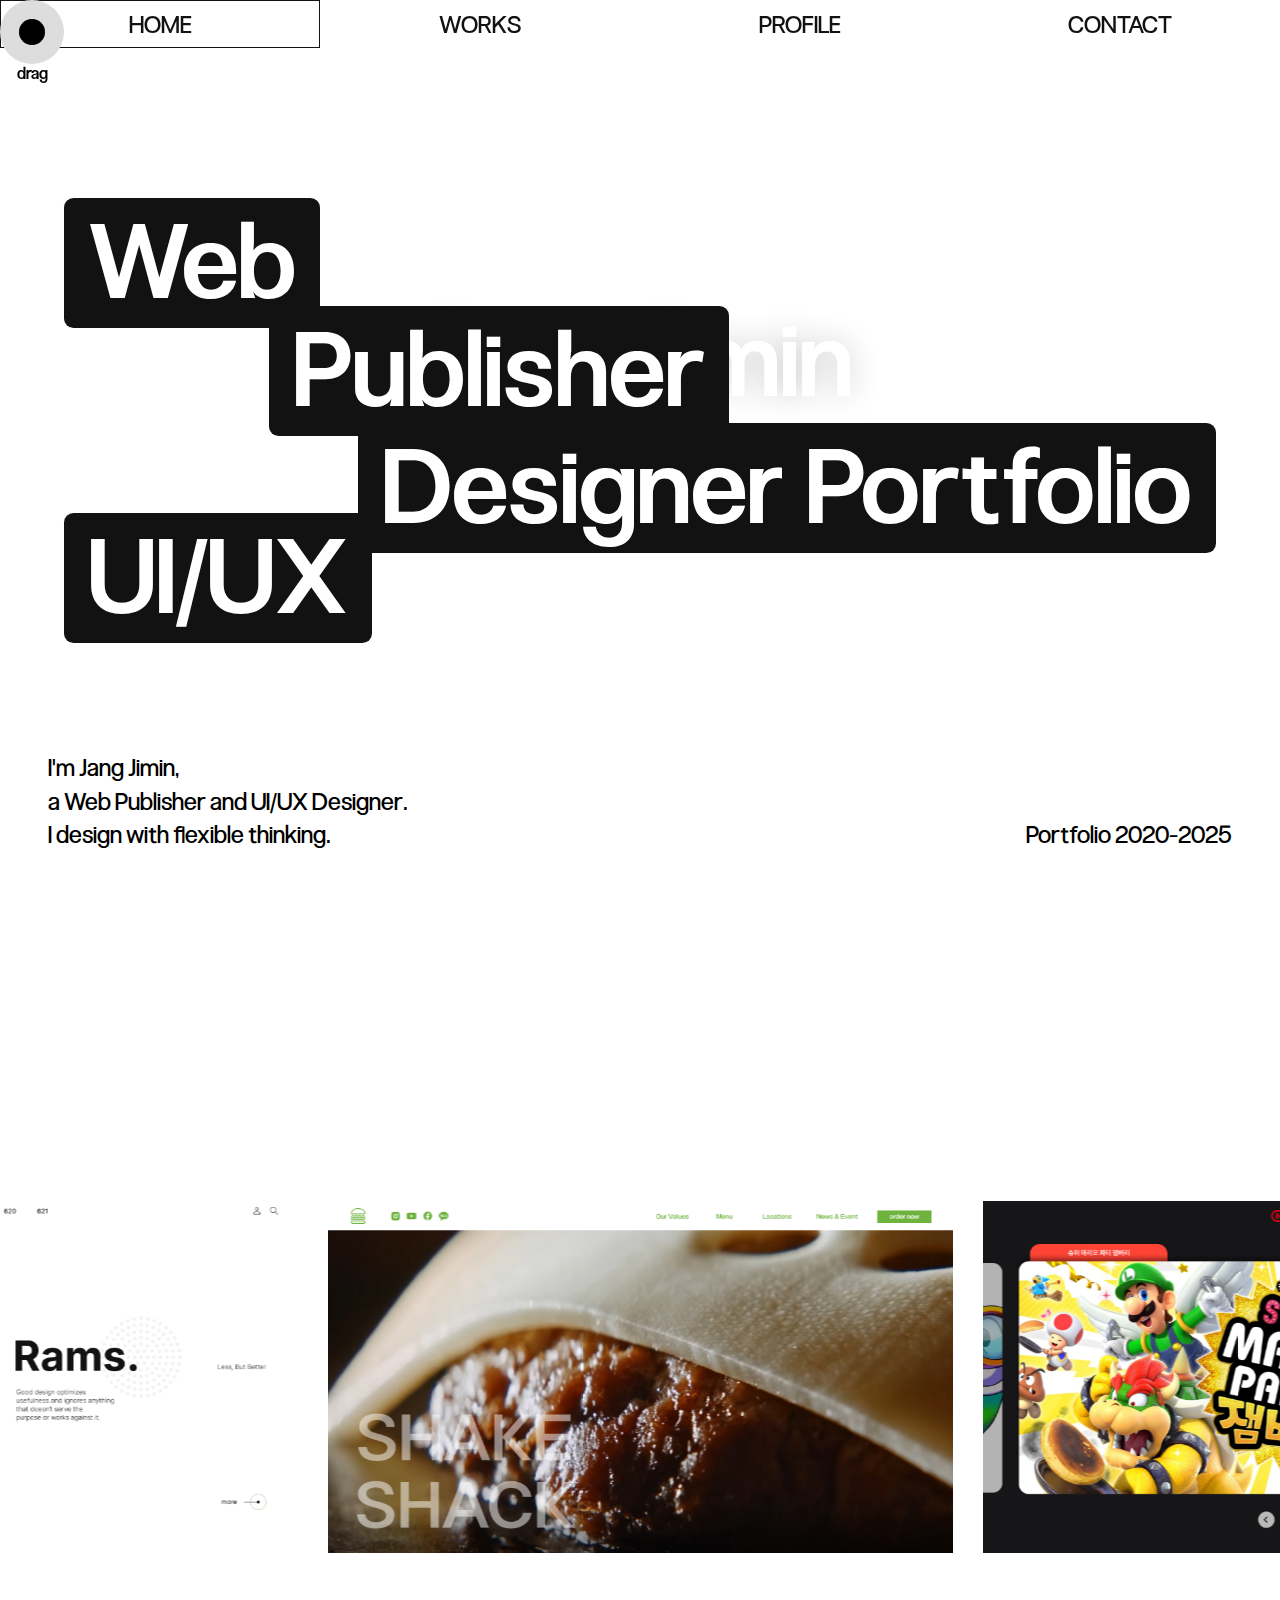
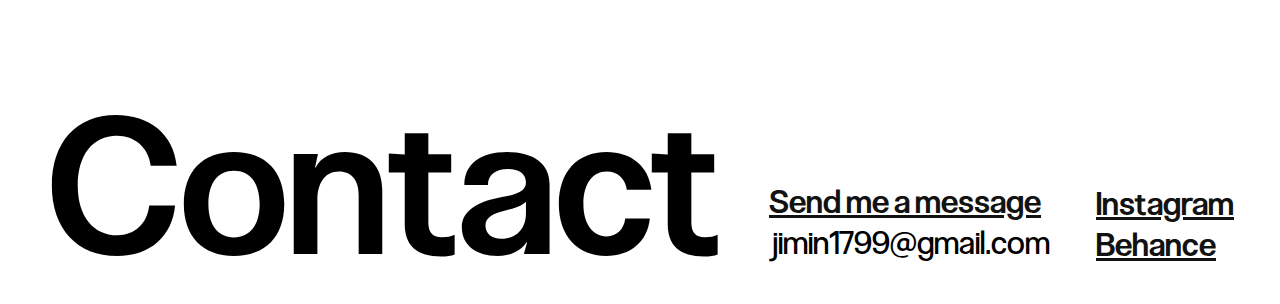
<file: index.html>
<!DOCTYPE html>
<html lang="ko">
<head>
    <meta charset="UTF-8">
    <meta http-equiv="X-UA-Compatible" content="IE=edge">
    <meta name="viewport" content="width=device-width, initial-scale=1.0">
    <title>portfolio</title>
    <!-- 검색엔진 -->
    <meta name="robots" content="All">
    <meta name="Yeti" content="index, follow">
    <meta name="Yeti" content="All">
    <meta name="googlebot" content="All">
    <meta name="googlebot" content="index, follow">
    <meta name="daumoa" content="All">
    <meta name="daumoa" content="index, follow">
    <meta name="title" content="웹디자이너 - 장지민 포트폴리오">
    <meta name="description" content="웹디자이너 장지민입니다. 포트폴리오 방문을 환영">
    <meta name="keywords" content="웹디자이너, 웹퍼블리셔, 대구 디자이너">
    <meta name="author" content="장지민">
    <meta name="content-language" content="kr">
    <!-- 오픈그래프 -->
    <meta property="og:type" content="portfolio">
    <meta property="og:site_name" content="jimin">
    <meta property="og:title" content="Portfolio">
    <meta property="og:description" content="jang jimin Portfolio">
    <meta property="og:image" content="images/thumbnail.jpg">
    <meta property="og:image:width" content="400">
    <meta property="og:image:height" content="300">

    <link rel="stylesheet" href="https://cdn.jsdelivr.net/npm/swiper@11/swiper-bundle.min.css" />
    <script src="https://cdn.jsdelivr.net/npm/swiper@11/swiper-bundle.min.js"></script>
    <script src="https://code.jquery.com/jquery-3.7.1.min.js"></script>
    <link href="https://unpkg.com/aos@2.3.1/dist/aos.css" rel="stylesheet">
    <link rel="shortcut icon" href="./favicon.ico">
    <link rel="stylesheet" href="css/common.css">
    <link rel="stylesheet" href="css/style.css">
    <link rel="stylesheet" href="css/responsive.css">
    <script src="https://unpkg.com/aos@2.3.1/dist/aos.js"></script>
    <script src="js/main.js" defer></script>
</head>
<body>
    <div class="cursor-eye">
        <div class="eye-ball"></div>
    </div>
    <header>
        <div class="inner">
            <nav>
                <ul class="tabnav">
                    <li><a href="index.html">Home</a></li>
                    <li><a href="work.html">Works</a></li>
                    <li><a href="profile.html">Profile</a></li>
                    <li><a href="contact.html">Contact</a></li>
                </ul>
            </nav>
        </div>
    </header>
    <main>
        <div class="inner">
            <div class="tabitem">
                <div class="item" id="home">
                    <section id="first">
                        <div class="back">
                            <div class="top">
                                <h1>Jang Jimin</h1>
                            </div>
                            <div class="bottom">
                                <p>
                                    I'm Jang Jimin, <br>
                                    a Web Publisher and UI/UX Designer. <br>
                                    I design with flexible thinking.
                                </p>
                                <p>Portfolio 2020-2025</p>
                            </div>
                        </div>
                        <div class="tag">
                            <div id="web" class="contentBox">
                                <h1>Web</h1>
                            </div>
                            <div id="Publisher" class="contentBox">
                                <h1>Publisher</h1>
                            </div>
                            <div id="uiux" class="contentBox">
                                <h1>UI/UX</h1>
                            </div>
                            <div id="Designer" class="contentBox">
                                <h1>Designer</h1>
                            </div>
                            <div id="Portfolio" class="contentBox">
                                <h1>Portfolio</h1>
                            </div>
                        </div>
                    </section>
                    <section id="feature">
                        <div class="title" data-aos="fade-up"
                        data-aos-duration="1000">
                            <h3>Featured Works</h3>
                        </div>
                        <div class="slide">
                            <div class="swiper mySwiper">
                                <div class="swiper-wrapper">
                                  <div class="swiper-slide">
                                    <img src="images/vitsoe.jpg" alt="slide1">
                                  </div>
                                  <div class="swiper-slide">
                                    <img src="images/shakeshack.jpg" alt="shakeshack">
                                  </div>
                                  <div class="swiper-slide">
                                    <img src="images/nintendo.jpg" alt="nintendo">
                                  </div>
                                  <div class="swiper-slide">
                                    <img src="images/cosmogence.jpg" alt="cosmogence">
                                  </div>
                                  <div class="swiper-slide">
                                    <img src="images/miumiu.jpg" alt="miumiu">
                                  </div>
                                  <div class="swiper-slide">
                                    <img src="images/mogu.jpg" alt="mogu">
                                  </div>
                                </div>
                              </div>
                        </div>
                    </section>
                    <footer>
                        <div class="inner">
                            <h2>Contact</h2>
                            <div class="wrap">
                                <div class="link">
                                    <a href="mailto:jimin1799@gmail.com">Send me a message</a>
                                    <p>jimin1799@gmail.com</p>
                                </div>
                                <div class="link" id="sns">
                                    <a href="https://www.instagram.com/dmncoda?igsh=bW1tbGRtcXU0YjZr&utm_source=qr" target="_blank">Instagram</a>
                                    <a href="https://www.behance.net/jiminjang3" target="_blank">Behance</a>
                                </div>
                            </div>
                        </div>
                    </footer>
                </div>
            </div>

        </div>
    </main>

    <script>
        var swiper = new Swiper(".mySwiper", {
          pagination: {
            el: ".swiper-pagination",
            clickable: true,
          },
          initialSlide: 0,
          centeredSlides: true, 
          loop: true,
          autoplay: {
            delay: 0,
          },
          speed: 6000,
          observer: true,
          observeParents: true,
          disableOnInteraction: false,
          breakpoints: {
            1024: {
                slidesPerView: 2,
            },
            502: {
                slidesPerView: 1,
            },
            425: {
                slidesPerView: 1,
            },
            375: {
                slidesPerView: 1,
            },
            320: {
                slidesPerView: 1,
            }
          },
          slidesPerView: 2,
          spaceBetween: 30,
        });


        window.onload = () => {
            enableDraggable(".contentBox");
        };

        AOS.init();
    </script>
</body>
</html>
</file>
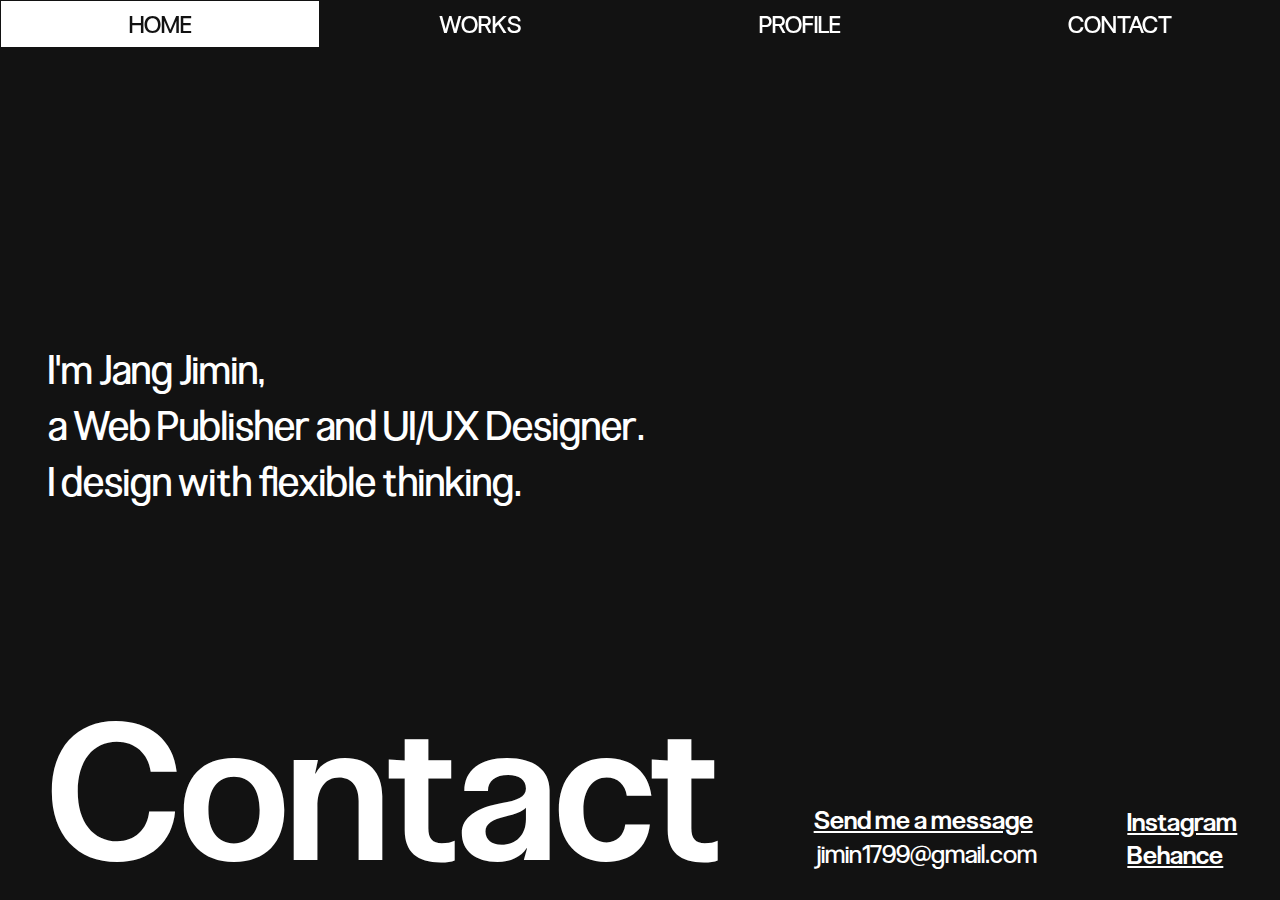
<file: contact.html>
<!DOCTYPE html>
<html lang="ko">
<head>
    <meta charset="UTF-8">
    <meta http-equiv="X-UA-Compatible" content="IE=edge">
    <meta name="viewport" content="width=device-width, initial-scale=1.0">
    <title>contact</title>
    <!-- 검색엔진 -->
    <meta name="robots" content="All">
    <meta name="Yeti" content="index, follow">
    <meta name="Yeti" content="All">
    <meta name="googlebot" content="All">
    <meta name="googlebot" content="index, follow">
    <meta name="daumoa" content="All">
    <meta name="daumoa" content="index, follow">
    <meta name="title" content="웹디자이너 - 장지민 포트폴리오">
    <meta name="description" content="웹디자이너 장지민입니다. 포트폴리오 방문을 환영">
    <meta name="keywords" content="웹디자이너, 웹퍼블리셔, 대구 디자이너">
    <meta name="author" content="장지민">
    <meta name="content-language" content="kr">
    <!-- 오픈그래프 -->
    <meta property="og:type" content="portfolio">
    <meta property="og:site_name" content="jimin">
    <meta property="og:title" content="Portfolio">
    <meta property="og:description" content="정체하지 않는 유동적인 디자이너, 장지민입니다.">
    <meta property="og:image" content="images/thumbnail.jpg">
    <meta property="og:image:width" content="400">
    <meta property="og:image:height" content="300">
    <link rel="shortcut icon" href="./favicon.ico">
    <link rel="stylesheet" href="css/common.css">
    <link rel="stylesheet" href="css/style.css">
    <link rel="stylesheet" href="css/responsive.css">
    <script src="https://code.jquery.com/jquery-3.7.1.min.js"></script>
    <script src="js/main.js" defer></script>
</head>
<body id="cursorshow">
    <header>
        <div class="inner">
            <nav id="navcontact">
                <ul class="tabnav">
                    <li><a href="index.html">Home</a></li>
                    <li><a href="work.html">Works</a></li>
                    <li><a href="profile.html">Profile</a></li>
                    <li><a href="contact.html">Contact</a></li>
                </ul>
            </nav>
        </div>
    </header>
    <main>
        <div class="inner">
            <div class="tabitem">
                <div class="item" id="contact">
                    <section>
                        <div class="im">
                            <p>
                                I'm Jang Jimin, <br>
                                a Web Publisher and UI/UX Designer. <br>
                                I design with flexible thinking.
                            </p>
                        </div>
                        <footer>
                            <div class="inner">
                                <h2>Contact</h2>
                                <div class="wrap">
                                    <div class="link">
                                        <a href="mailto:jimin1799@gmail.com">Send me a message</a>
                                        <p>jimin1799@gmail.com</p>
                                    </div>
                                    <div class="link" id="sns">
                                        <a href="https://www.instagram.com/dmncoda?igsh=bW1tbGRtcXU0YjZr&utm_source=qr" target="_blank">Instagram</a>
                                        <a href="https://www.behance.net/jiminjang3" target="_blank">Behance</a>
                                    </div>
                                </div>
                            </div>
                        </footer>
                    </section>


                </div>

            </div>

        </div>
    </main>
</body>
</html>
</file>
<file: css/common.css>
@charset "utf-8";



@font-face {
    font-family: 'Helvetica1';
    font-style: normal;
    font-weight: 600;
    src: url(../fonts/NonBureau-Medium.woff2) format('woff2'),
    url(../fonts/NonBureau-Medium.otf) format('opentype');
    font-display: swap;
}
@font-face {
    font-family: 'Helvetica2';
    font-style: normal;
    font-weight: 400;
    src: url(../fonts/NonBureau-Regular.woff2) format('woff2'),
    url(../fonts/NonBureau-Regular.otf) format('opentype');
    font-display: swap;
}
@font-face {
    font-family: 'Pretendard-Regular';
    src: url('https://fastly.jsdelivr.net/gh/Project-Noonnu/noonfonts_2107@1.1/Pretendard-Regular.woff') format('woff');
    font-weight: 400;
    font-style: normal;
}
html {
    -webkit-text-size-adjust: 100%; /* iOS에서 자동 확대 방지 */
    text-rendering: optimizeLegibility;
    -webkit-font-smoothing: antialiased;
    -moz-osx-font-smoothing: grayscale;
}
body {
    font-family: 'Helvetica1', 'Helvetica2', sans-serif;
    overflow-x: hidden;
    background-color: #FFF;
    cursor: none;
    -webkit-font-smoothing: antialiased;
}
body#cursorshow {
    cursor: auto;
}
* {
    padding: 0;
    margin: 0;
    box-sizing: border-box;
    user-select: none;
}

a {
    text-decoration: none;
    color: #121212;
}
ul {
    list-style: none;
}
h1 {
    font-weight: 500;
    font-size: 8rem;
    color: #FFF;
}
p {
    font-family: 'Helvetica2', sans-serif;
    font-weight: 400;
    line-height: 1.4em;
}
</file>
<file: css/style.css>
@charset "utf-8";

::-webkit-scrollbar {
    width: 15px;
}
::-webkit-scrollbar-thumb {
    background-color: #ddd;
}
::-webkit-scrollbar-track {
    background-color: transparent;
}

body.no-scroll {
    overflow: hidden;
}

.cursor-eye {
    position: fixed;
    width: 4rem;
    height: 4rem;
    background-color: #ddd;
    border-radius: 50%;
    pointer-events: none;
    z-index: 1001;
    display: flex;
    justify-content: center;
    align-items: center;
}
.cursor-eye::after {
    content: 'drag';
    display: block;
    position: absolute;
    bottom: -30%;
    
}
  
.eye-ball {
    width: 1.6rem;
    height: 1.6rem;
    background-color: #000;
    border-radius: 50%;
    position: relative;
    transition: all .1s;
}

/* header */
header {
    width: 100%;
    position: fixed;
    top: 0;
    left: 0;
    position: fixed;
    z-index: 100;
}

header .inner nav ul {
    display: flex;
    justify-content: space-between;
    align-items: center;
}
header .inner nav ul li {
    width: 25%;
    height: 3rem;
    line-height: 3rem;
    text-align: center;
    background-color: transparent;
    border: 1px solid transparent;
}
header .inner nav ul li:hover {
    background-color: #FFF;
    border: 1px solid #121212;
}
header .inner nav ul li.on {
    background-color: #FFF;
    border: 1px solid #121212;
} 
header .inner nav ul li a {
    display: block;
    font-family: 'Helvetica2';
    font-size: 1.5rem;
    text-transform: uppercase;
}

/* contact nav */
header .inner #navcontact ul li a{
    color: #fff;
}
header .inner #navcontact ul li:hover a{
    color: #121212;
}

/* main */

/* home */
main .inner section {
    padding: 0 3rem;
}
main .inner #home section#first {
    width: 100%;
    height: 100vh;
}
main .inner #home .back {
    width: 100%;
    height: 100%;
}
main .inner #home .back .top {
    width: 100%;
    height: 80%;
    position: relative;
}
main .inner #home .back h1 {
    width: 100%;
    position: absolute;
    top: 50%;
    left: 50%;
    transform: translate(-50%, -50%);
    text-shadow: 0 0 30px #00000030;
    text-align: center;
}
main .inner #home .back .bottom {
    height: 20%;
    display: flex;
    justify-content: space-between;
    align-items: flex-end;
    padding: 3rem 0;
}
main .inner #home .back .bottom p {
    font-size: 1.5rem;
}
main #home .tag div {
    position: absolute;
}


main #home .tag #web {
    top: 22%;
    left: 5%;
    animation: down 1.5s;
}
@keyframes down {
    from {
        top: 0%;
    } to {
        top: 22%;
    }
}
main #home .tag #Publisher {
    top: 32%;
    left: 20%;
    animation: right 1.5s;
}
@keyframes right {
    from {
        left: 0%;
    } to {
        left: 20%;
    }
}
main #home .tag #uiux {
    top: 57%;
    left: 12%;
    animation: up 1.5s;
}
@keyframes up {
    from {
        top: 100%;
    } to {
        top: 57%;
    }
}
main #home .tag #Designer {
    top: 47%;
    left: 30%;
    animation: left 1.5s;
}
@keyframes left {
    from {
        left: 60%;
    } to {
        left: 30%;
    }
}
main #home .tag #Portfolio {
    top: 48%;
    right: 5%;
    animation: upp 1.5s;
}
@keyframes upp {
    from {
        top: 100%;
    } to {
        top: 48%;
    }
}
main #home .tag div h1 {
    display: inline-block;
    background-color: #121212;
    padding: 0.8rem 1.5rem;
    border-radius: 0.6rem;
    line-height: 1em;
    transition: all .3s;
    text-transform: capitalize;
}
main #home .tag div:hover h1 {
    background-color: #FFF;
    box-shadow: 0 0 30px #00000030;
    color: #121212;
} 
main #home section .title {
    padding-top: 10rem;
    margin: 0 3rem;
}
main #home section .title h3{
    font-family: 'Helvetica2';
    font-size: 4rem;
    margin-bottom: 2rem;
}
main #home section#feature {
    padding: 0;
}
main #home section .slide {
    padding-top: 2rem;
    padding-bottom: 10rem;
}

/* work */
main #work > .inner {
    width: 100%;
}
main #work .inner .tabmenu {
    top: 0;
    left: 0;
    width: 100%;
    position: fixed;
    display: flex;
    justify-content: center;
    align-items: center;
    margin-top: calc(3rem - 1px);
    z-index: 99;
}
main #work .inner .tabmenu li {
    width: 33.33%;
    height: 5rem;
    line-height: 5rem;
    text-align: center;
    border: 1px solid #121212;
    border-left: transparent;
    border-right: transparent;
    background-color: #fff;
    transition: all .3s;
}
main #work .inner .tabmenu li:first-child {
    border-left: 1px solid #121212;
}
main #work .inner .tabmenu li:last-child {
    border-right: 1px solid #121212;
}
main #work .inner .tabmenu li:hover {
    background-color: #ddd;
    color: #121212;
}
main #work .inner .tabmenu li.onn {
    background-color: #121212;
    color: #fff;
}
main #work .inner .tabmenu li.onn a{
    color: #fff;
}
main #work .inner .tabmenu li a {
    display: block;
    font-size: 4rem;
    text-transform: uppercase;
}
main #work .inner .tabworks-wrap {
    width: 100%;
    margin-top: calc(8rem - 1px);
}
main #work .inner .tworks {
    width: 100%;  
    height: 160%; 
    display: grid;
    grid-template-columns: repeat(3, 1fr);
    grid-template-rows: repeat(4, 1fr);
}
main #work .inner .tworks#designcoding {
    width: 100%;
    height: 160%;
    display: grid;
    grid-template-columns: repeat(3, 1fr);
    grid-template-rows: repeat(1, 120%);
    padding-bottom: 5rem;
}
main #work .inner .tworks#coding {
    width: 100%; 
    height: 45%; 
    display: grid;
    grid-template-columns: repeat(3, 1fr);
    grid-template-rows: repeat(1, 120%);
    padding-bottom: 5rem;
}
main #work .inner .tworks .twork {
    width: 100%;
    border: 1px solid #121212;
    background-color: #fff;
    box-sizing: border-box;
    display: block;
}
main #work .inner .tworks .twork:not(:last-child) {
    border-right: none;
}
main #work .inner .tworks .twork:not(:nth-last-child(-n+4)) {
    border-bottom: none;
}
main #work .inner .tworks .twork:nth-child(3n) {
    border-right: 1px solid #121212;
}
main #work .inner .tworks .twork .top {
    height: 39%;
    padding: 2rem;
    display: flex;
    flex-direction: column;
    justify-content: space-between;
}
main #work .inner .tworks .twork .top h2 {
    font-weight: 400;
    font-size: 2rem;
}
main #work .inner .tworks .twork .top p {
    text-align: right;
}

main #work .inner .tworks .twork .bottom {
    height: 61%;
    background-color: #fff;
    border-top: 1px solid #121212;
    position: relative;
    overflow: hidden;
    transition: all .3s;
}
main #work .inner .tworks .twork .bottom img {
    width: 100%;
    height: 100%;
    object-fit: cover;
    transition: all 1s;
}
main #work .inner .tworks .twork .bottom button {
    position: absolute;
    padding: 0.5rem 1.5rem;
    top: 50%;
    left: 50%;
    transform: translate(-50%, -50%);
    font-size: 2rem;
    border-radius: 3rem;
    background-color: #fff;
    color: #121212;
    border: 1px solid #121212;
    box-shadow: 0 0 20px #00000070;
    cursor: pointer;
    opacity: 0;
    transition: all .5s;
    text-transform: uppercase;
}
main #work .inner .tworks .twork .bottom:hover img {
    filter: brightness(50%);
    transform: scale(1.2);
}
main #work .inner .tworks .twork .bottom:hover button {
    opacity: 1;
}
main #work .inner .tworks .twork .bottom button:hover {
    background-color: #121212;
    color: #fff;
    border: 1px solid #ddd;
    box-shadow: 0 0 20px #ddd;
}
main #work footer {
    margin-top: 10rem;
}



/* profile */
main #profile section {
    width: 100%;
    height: 100%;
    padding-top: 10rem;
}
main #profile section .title {
    display: flex;
    justify-content: flex-start;
    align-items: flex-end;
}
main #profile section .title h3 {
    font-size: 6rem;
    font-weight: normal;
    line-height: 1.1em;
}
main #profile section .title p {
    font-family: 'Pretendard-Regular';
    font-size: 1.5rem;
    padding-bottom: 1rem;
    padding-left: 3rem;
}
main #profile section .title p span {
    background-color: #121212;
    color: #fff;
    padding: 0.1rem 0.5rem;
    border-radius: 0.3rem;
}
main #profile section .about {
    width: 100%;
    margin-top: 8rem;
    display: flex;
    padding-right: 3.5rem;
}
main #profile section .about .left {
    width: 18%;
}
main #profile section .about .left .pic {
    width: 100%;
}
main #profile section .about .left img {
    width: 100%;
    border-radius: 0.6rem;
}
main #profile section .about .right {
    width: 82%;
    display: grid;
    grid-template-columns: repeat(2, 50%);
    grid-template-rows: repeat(2, 60%);
    grid-gap: 3rem;
    margin-left: 5rem;
}
main #profile section .about .right > div {
    border-top: 1px solid #000;
}
main #profile section .about .right h3 {
    padding: 1rem 0; 
    margin-bottom: 0.8rem;
    font-size: 1.5rem;
    font-weight: normal;
    text-transform: uppercase;
}
main #profile section .about .right .info .content {
    display: flex;
}
main #profile section .about .right .info .content p {
    font-family: 'Pretendard-Regular';
    line-height: 2em;
}
main #profile section .about .right .info .content .lft p {
    margin-right: 2rem;
    font-weight: 600;
}
main #profile section .about .right .hardskill .skills > div {
    margin-bottom: 1rem;
}
main #profile section .about .right .hardskill .skills img {
    margin-right: 0.6rem;
    width: 3.125rem;
}

main #profile section .about .right .resume a {
    padding: 0.8rem 1.5rem;
    border-radius: 2rem;
    background-color: #fff;
    border: 1px solid #121212;
    cursor: pointer;
    transition: all .2s;
    line-height: 1.6em;
}
main #profile section .about .right .resume a:hover {
    box-shadow: 0 0 10px #00000040;
}

main #profile section .about .right .resume a span {
    font-family: 'Pretendard-Regular';
    font-size: 1rem;
}
main #profile section .about .right .resume a img {
    margin-bottom: -0.4rem;
}

main #profile section .about .right .license span {
    font-family: 'Pretendard-Regular';
    margin-right: 1.2rem;
}

main #profile footer {
    margin-top: 10.5rem;
}


/* contact */
main #contact {
    width: 100%;
    height: 100vh;
    background-color: #121212;
    overflow: hidden;
}
main #contact section {
    width: 100%;
    height: 100%;
    position: relative;
}
main #contact section .im {
    position: absolute;
    top: 38%;
}
main #contact section .im p {
    color: #fff;
    font-size: 2.5rem;
}
main #contact footer {
    position: absolute;
    bottom: 3%;
}
main #contact footer .inner {
    padding: 0;
}
main #contact footer h2, main #contact footer p, main #contact footer a {
    color: #fff;
}
main #contact footer p, main #contact footer a {
    font-size: 2rem;
}
main #contact footer .inner .link a:hover {
    color: #121212;
    text-shadow: 0 0 10px #fff;
}


/* slide */
.swiper {
    width: 100%;
}
.swiper-wrapper {
    width: 100%;
    height: 100%;
}
.swiper-slide {
    width: calc(100vw / 3);
    height: 100%;
    font-size: 18px;
    justify-content: center;
    align-items: center;
    overflow: hidden;
}

.swiper-slide img {
    display: block;
    width: 100%;
    height: 100%;
    object-fit: cover;
}

/* popup */
.popup {
    width: 100%;
    height: 100vh;
    position: fixed;
    z-index: 1000;
    top: 0;
    left: -100%;
    background-color: #fff;
    transition: all 1s;
    overflow: hidden;
}
.popup.show {
    left: 0;
} 
.popup h1 {
    text-shadow: 0 0 30px rgba(0, 0, 0, 0.250);
}
.popup p {
    font-family: 'Pretendard-Regular';
}

.popup .inner {
    display: flex;
    flex-direction: row-reverse;
    height: 100%;
}

.popup .left {
    width: 42%;
    display: flex;
    flex-direction: column;
    justify-content: space-between;
    padding: 0 3rem; 
}
.popup .left .close {
    width: 4rem;
    height: 4rem;
    position: relative;
    cursor: pointer;
    margin-top: 1.5rem;
    align-self: flex-end;
}
.popup .left .close::after {
    content: '';
    display: block;
    position: absolute;
    width: 3rem;
    height: 0.3rem;
    background-color: #d9d9d9;
    top: 50%;
    transform: translateY(-50%);
    transform: rotate(45deg);
    transition: all .3s;
}
.popup .left .close::before {
    content: '';
    display: block;
    position: absolute;
    width: 3rem;
    height: 0.3rem;
    background-color: #d9d9d9;
    top: 50%;
    transform: translateY(-50%);
    transform: rotate(-45deg);
    transition: all .3s;
}
.popup .left .close:hover::after {
    background-color: #fff;
    box-shadow: 0 0 20px rgba(0, 0, 0, 0.35);
}
.popup .left .close:hover::before {
    background-color: #fff;
    box-shadow: 0 0 20px rgba(0, 0, 0, 0.35);
}
.popup .left .txt {
    display: flex;
    justify-content: space-between;
    align-items: flex-start;
}
.popup .left .txt .l h2 {
    margin-bottom: 1rem;
    font-size: 2.25rem;
    font-weight: normal;
}
.popup .left .txt .l p span {
    font-weight: 600;
    display: inline-block;
    width: 3rem;
}
.popup .left .txt .l p {
    line-height: 1.8em;
}
.popup .left .txt .r a {
    font-size: 1.2rem;
    width: 8rem;
    padding: .5rem 0;
    border-radius: 3rem;
    border: 1px solid #121212;
    background-color: #fff;
    cursor: pointer;
    transition: all .3s;
    display: block;
    margin-bottom: .6rem;
    text-align: center;
    font-family: 'Helvetica2';
}
.popup .left .txt .r a:hover {
    background-color: #121212;
    color: #fff;
}

.popup .left h1 {
    font-size: 13.75rem;
    text-align: right;
}

.popup .right {
    width: 58%;
    height: auto;
    background-color: #121212;
    overflow-y: scroll;
}
.popup .right .wrap {
    padding: 5rem;
    text-align: center;
}
.popup .right .wrap img {
    width: 100%;
}
.popup .right .wrap img.gap:last-child {
    padding-top: 2rem;
}
.popup .right #mg_loading {
    width: 100%;
    height: 100%;
    align-self: center;
}



/* footer */
footer {
    width: 100%;
}
footer .inner {
    padding: 0 3rem; 
    padding-right: 0; 
    display: flex;
    flex-direction: row;
    align-items: flex-end;
    justify-content: space-between;
}
footer .inner h2 {
    font-family: 'Helvetica1';
    font-size: 13.75rem;
    line-height: 0.8em;
}
footer .inner .wrap {
    width: 100%;
    display: flex;
    flex-direction: row;
    justify-content: space-evenly;
}
footer .inner .link {
    font-size: 2rem;
}
footer .inner .link#sns {
    display: flex;
    flex-direction: column;
    justify-content: flex-end;
}
footer .inner .link a {
    text-decoration: underline;
}
footer .inner .link a:hover {
    color: #fff;
    text-shadow: 0 0 10px #00000094;
}
footer .inner .link#sns a {
    line-height: 1.28em;
}
</file>
<file: css/responsive.css>
@media screen and (max-width : 1440px) { 
    h1 {
        font-size: 7rem;
    }
    main #home .tag #Publisher {
        top: 34%;
        left: 21%;
        animation: right 1.5s;
    }
    @keyframes right {
        from {
            left: 0%;
        } to {
            left: 21%;
        }
    }
    main #home .tag #uiux {
        top: 57%;
        left: 5%;
        animation: up 1.5s;
    }
    @keyframes up {
        from {
            top: 100%;
        } to {
            top: 57%;
        }
    }
    main #home .tag #Designer {
        top: 47%;
        left: 28%;
        animation: left 1.5s;
    }
    @keyframes left {
        from {
            left: 60%;
        } to {
            left: 28%;
        }
    }
    main #home .tag #Portfolio {
        top: 47%;
        right: 5%;
        animation: upp 1.5s;
    }
    @keyframes upp {
        from {
            top: 100%;
        } to {
            top: 47%;
        }
    }

    main #work .inner .tabmenu li a {
        font-size: 3.5rem;
    }

    main #contact footer p, main #contact footer a {
        font-size: 1.6rem;
    }

    footer .inner h2 {
        font-size: 12rem;
    }
}
@media screen and (max-width : 1303px) { 
    h1 {
        font-size: 6.5rem;
    }
    main #home .tag #Publisher {
        top: 34%;
        left: 21%;
        animation: right 1.5s;
    }
    @keyframes right {
        from {
            left: 0%;
        } to {
            left: 21%;
        }
    }
    main #home .tag #uiux {
        top: 57%;
        left: 5%;
        animation: up 1.5s;
    }
    @keyframes up {
        from {
            top: 100%;
        } to {
            top: 57%;
        }
    }
    main #home .tag #Designer {
        top: 47%;
        left: 28%;
        animation: left 1.5s;
    }
    @keyframes left {
        from {
            left: 60%;
        } to {
            left: 28%;
        }
    }
    main #home .tag #Portfolio {
        top: 47%;
        right: 5%;
        animation: upp 1.5s;
    }
    @keyframes upp {
        from {
            top: 100%;
        } to {
            top: 47%;
        }
    }

    main #work .inner .tabmenu li a {
        font-size: 3.2rem;
    }

    .popup .left h1 {
        font-size: 12rem;
    }

    
    footer .inner h2 {
        font-size: 12rem;
    }
}
@media screen and (max-width : 1192px) { 
    h1 {
        font-size: 6.5rem;
    }
    main #home .tag #Publisher {
        top: 34%;
        left: 21%;
        animation: right 1.5s;
    }
    @keyframes right {
        from {
            left: 0%;
        } to {
            left: 21%;
        }
    }
    main #home .tag #uiux {
        top: 57%;
        left: 5%;
        animation: up 1.5s;
    }
    @keyframes up {
        from {
            top: 100%;
        } to {
            top: 57%;
        }
    }
    main #home .tag #Designer {
        top: 47%;
        left: 28%;
        animation: left 1.5s;
    }
    @keyframes left {
        from {
            left: 60%;
        } to {
            left: 28%;
        }
    }
    main #home .tag #Portfolio {
        top: 47%;
        right: 5%;
        animation: upp 1.5s;
    }
    @keyframes upp {
        from {
            top: 100%;
        } to {
            top: 47%;
        }
    }

    main #work .inner .tabmenu li a {
        font-size: 3rem;
    }

    .popup .left h1 {
        font-size: 10rem;
    }

    footer .inner h2 {
        font-family: 'Helvetica2';
        font-size: 10rem;
        font-weight: 600;
        line-height: 0.8em;
    }
}
@media screen and (max-width : 1118px) { 
    h1 {
        font-size: 6.5rem;
    }
    main #home .tag #Publisher {
        top: 34%;
        left: 21%;
        animation: right 1.5s;
    }
    @keyframes right {
        from {
            left: 0%;
        } to {
            left: 21%;
        }
    }
    main #home .tag #uiux {
        top: 57%;
        left: 5%;
        animation: up 1.5s;
    }
    @keyframes up {
        from {
            top: 100%;
        } to {
            top: 57%;
        }
    }
    main #home .tag #Designer {
        top: 47%;
        left: 28%;
        animation: left 1.5s;
    }
    @keyframes left {
        from {
            left: 60%;
        } to {
            left: 28%;
        }
    }
    main #home .tag #Portfolio {
        top: 47%;
        right: 5%;
        animation: upp 1.5s;
    }
    @keyframes upp {
        from {
            top: 100%;
        } to {
            top: 47%;
        }
    }

    main #work .inner .tabmenu li a {
        font-size: 2.8rem;
    }

    .popup .left h1 {
        font-size: 10rem;
    }

    footer .inner h2 {
        font-family: 'Helvetica2';
        font-size: 10rem;
        font-weight: 600;
        line-height: 0.8em;
    }
}
@media screen and (max-width : 1044px) { 
    h1 {
        font-size: 5.5rem;
    }
    main #home .tag #Publisher {
        top: 34%;
        left: 21%;
        animation: right 1.5s;
    }
    @keyframes right {
        from {
            left: 0%;
        } to {
            left: 21%;
        }
    }
    main #home .tag #uiux {
        top: 57%;
        left: 5%;
        animation: up 1.5s;
    }
    @keyframes up {
        from {
            top: 100%;
        } to {
            top: 57%;
        }
    }
    main #home .tag #Designer {
        top: 47%;
        left: 28%;
        animation: left 1.5s;
    }
    @keyframes left {
        from {
            left: 60%;
        } to {
            left: 28%;
        }
    }
    main #home .tag #Portfolio {
        top: 47%;
        right: 5%;
        animation: upp 1.5s;
    }
    @keyframes upp {
        from {
            top: 100%;
        } to {
            top: 47%;
        }
    }

    main #home section .title h3{
        font-size: 3rem;
    }

    main #work .inner .tabmenu li a {
        font-size: 2.7rem;
    }

    main #work .inner .tworks .twork .top {
        padding: 1.5rem;
    }

    .popup .left h1 {
        font-size: 10rem;
    }

    footer .inner {
        padding: 0 2rem; 
        display: flex;
        align-items: flex-end;
        justify-content: space-between;
    }
    footer .inner h2 {
        font-family: 'Helvetica2';
        font-size: 10rem;
        font-weight: 600;
        line-height: 0.8em;
    }

    main #profile footer {
        margin-top: 35rem;
    }
}
@media screen and (max-width : 1024px) { 
    html {
        font-size: 15px;
    }
    main #home .tag #Publisher {
        top: 34%;
        left: 21%;
        animation: right 1.5s;
    }
    @keyframes right {
        from {
            left: 0%;
        } to {
            left: 21%;
        }
    }
    main #home .tag #uiux {
        top: 57%;
        left: 5%;
        animation: up 1.5s;
    }
    @keyframes up {
        from {
            top: 100%;
        } to {
            top: 57%;
        }
    }
    main #home .tag #Designer {
        top: 47%;
        left: 28%;
        animation: left 1.5s;
    }
    @keyframes left {
        from {
            left: 60%;
        } to {
            left: 28%;
        }
    }
    main #home .tag #Portfolio {
        top: 47%;
        right: 5%;
        animation: upp 1.5s;
    }
    @keyframes upp {
        from {
            top: 100%;
        } to {
            top: 47%;
        }
    }

    main #work .inner .tabmenu li a {
        font-size: 2.7rem;
    }

    main #work .inner .tworks#designcoding {
        width: 100%;
        height: 45%;
        display: grid;
        grid-template-columns: repeat(3, 1fr);
        grid-template-rows: repeat(1, 120%);
    }
    main #work .inner .tworks#coding {
        width: 100%; 
        height: 45%; 
        display: grid;
        grid-template-columns: repeat(3, 1fr);
        grid-template-rows: repeat(1, 120%);
    }

    main #work .inner .tworks .twork .top {
        padding: 1.5rem;
    }

    .popup .left h1 {
        font-size: 10rem;
    }

    footer .inner {
        padding: 0 2rem; 
        display: flex;
        align-items: flex-end;
        justify-content: space-between;
    }
    footer .inner h2 {
        font-family: 'Helvetica2';
        font-size: 10rem;
        font-weight: 600;
        line-height: 0.8em;
    }

    main #profile footer {
        margin-top: 25rem;
    }


}
@media screen and (max-width : 943px) { 
    html {
        font-size: 15px;
    }
    h1 {
        font-size: 5.5rem;
    }
    main #home .tag #Publisher {
        top: 34%;
        left: 21%;
        animation: right 1.5s;
    }
    @keyframes right {
        from {
            left: 0%;
        } to {
            left: 21%;
        }
    }
    main #home .tag #uiux {
        top: 57%;
        left: 5%;
        animation: up 1.5s;
    }
    @keyframes up {
        from {
            top: 100%;
        } to {
            top: 57%;
        }
    }
    main #home .tag #Designer {
        top: 47%;
        left: 28%;
        animation: left 1.5s;
    }
    @keyframes left {
        from {
            left: 60%;
        } to {
            left: 28%;
        }
    }
    main #home .tag #Portfolio {
        top: 47%;
        right: 5%;
        animation: upp 1.5s;
    }
    @keyframes upp {
        from {
            top: 100%;
        } to {
            top: 47%;
        }
    }

    main #work .inner .tabmenu li a {
        font-size: 2.5rem;
    }
    main #work .inner .tworks#designcoding {
        width: 100%;
        height: 45%;
        display: grid;
        grid-template-columns: repeat(3, 1fr);
        grid-template-rows: repeat(1, 120%);
    }
    main #work .inner .tworks#coding {
        width: 100%; 
        height: 45%; 
        display: grid;
        grid-template-columns: repeat(3, 1fr);
        grid-template-rows: repeat(1, 120%);
    }

    main #work .inner .tworks .twork .top {
        padding: 1.5rem;
    }

    .popup .left h1 {
        font-size: 9rem;
    }

    footer .inner {
        padding: 0 2rem; 
        display: flex;
        align-items: flex-end;
        justify-content: space-between;
    }
    footer .inner h2 {
        font-family: 'Helvetica2';
        font-size: 8rem;
        font-weight: 600;
        line-height: 0.8em;
    }

    main #profile footer {
        margin-top: 25rem;
    }


}
@media screen and (max-width : 874px) { 
    html {
        font-size: 15px;
    }
    h1 {
        font-size: 5.5rem;
    }
    main #home .tag #Publisher {
        top: 34%;
        left: 21%;
        animation: right 1.5s;
    }
    @keyframes right {
        from {
            left: 0%;
        } to {
            left: 21%;
        }
    }
    main #home .tag #uiux {
        top: 57%;
        left: 5%;
        animation: up 1.5s;
    }
    @keyframes up {
        from {
            top: 100%;
        } to {
            top: 57%;
        }
    }
    main #home .tag #Designer {
        top: 45%;
        left: 28%;
        animation: left 1.5s;
    }
    @keyframes left {
        from {
            left: 60%;
        } to {
            left: 28%;
        }
    }
    main #home .tag #Portfolio {
        top: 45%;
        right: 5%;
        animation: upp 1.5s;
    }
    @keyframes upp {
        from {
            top: 100%;
        } to {
            top: 45%;
        }
    }

    main #work .inner .tabmenu li a {
        font-size: 2rem;
    }

    main #work .inner .tworks {
        padding-bottom: 15rem;
    }
    main #work .inner .tworks#designcoding {
        width: 100%;
        height: 45%;
        display: grid;
        grid-template-columns: repeat(3, 1fr);
        grid-template-rows: repeat(1, 120%);
        padding-bottom: 10rem;
    }
    main #work .inner .tworks#coding {
        width: 100%; 
        height: 45%; 
        display: grid;
        grid-template-columns: repeat(3, 1fr);
        grid-template-rows: repeat(1, 120%);
        padding-bottom: 10rem;
    }

    main #work .inner .tworks .twork .top {
        padding: 1.5rem;
    }

    .popup .left h1 {
        font-size: 9rem;
    }

    footer .inner {
        padding: 0 2rem; 
        display: flex;
        flex-direction: row;
        align-items: flex-start;
        justify-content: space-between;
    }
    footer .inner h2 {
        font-family: 'Helvetica2';
        font-size: 8rem;
        font-weight: 600;
        line-height: 0.8em;
    }
    footer .inner .wrap {
        width: 100%;
        padding: 0 2rem;
        display: flex;
        flex-direction: row;
        justify-content: space-evenly;
        padding-left: 4rem;
    }
    footer .inner .link {
        font-size: 1.5rem;
    }

    main #profile footer {
        margin-top: 6rem;
    }


}
@media screen and (max-width : 780px) { 
    html {
        font-size: 15px;
    }
    h1 {
        font-size: 5.5rem;
    }
    main #home .tag #Publisher {
        top: 34%;
        left: 21%;
        animation: right 1.5s;
    }
    @keyframes right {
        from {
            left: 0%;
        } to {
            left: 21%;
        }
    }
    main #home .tag #uiux {
        top: 57%;
        left: 5%;
        animation: up 1.5s;
    }
    @keyframes up {
        from {
            top: 100%;
        } to {
            top: 57%;
        }
    }
    main #home .tag #Designer {
        top: 47%;
        left: 28%;
        animation: left 1.5s;
    }
    @keyframes left {
        from {
            left: 60%;
        } to {
            left: 28%;
        }
    }
    main #home .tag #Portfolio {
        top: 47%;
        right: 5%;
        animation: upp 1.5s;
    }
    @keyframes upp {
        from {
            top: 100%;
        } to {
            top: 47%;
        }
    }

    main #work .inner .tabmenu {
        top: 0;
        left: 0;
        width: 100%;
        position: fixed;
        display: grid;
        grid-template-columns: repeat(2, 1fr);
        grid-template-rows: repeat(2, 1fr);
        margin-top: calc(3rem - 1px);
        z-index: 99;
    }
    main #work .inner .tabmenu li {
        width: 100%;
        height: 5rem;
        line-height: 5rem;
        text-align: center;
        border: 1px solid #121212;
        background-color: #fff;
        transition: all .3s;
    }
    main #work .inner .tabmenu li:nth-child(1) {
        grid-column: 1/3;
    }

    main #work .inner .tabworks-wrap {
        margin-top: calc(13rem - 1px);
    }



    main #work .inner .tabmenu li a {
        font-size: 3rem;
    }

    main #work .inner .tworks {
        grid-template-columns: repeat(2, 1fr);
        grid-template-rows: repeat(6, 18%);
    }
    main #work .inner .tworks#designcoding {
        width: 100%;
        height: 45%;
        display: grid;
        grid-template-columns: repeat(2, 1fr);
        grid-template-rows: repeat(2, 60%);
    }
    main #work .inner .tworks#coding {
        width: 100%; 
        height: 45%; 
        display: grid;
        grid-template-columns: repeat(2, 1fr);
        grid-template-rows: repeat(2, 60%);
    }

    main #work .inner .tworks .twork:nth-child(3n) {
        border-right: none;
    }
    main #work .inner .tworks .twork:nth-child(2n) {
        border-right: 1px solid #121212;
    }
    main #work .inner .tworks .twork:last-child {
        border-right: 1px solid #121212;
        border-top: none;
    }
    main #work .inner .tworks .twork:nth-child(11) {
        border-top: none;
    }

    main #work footer {
        margin-top: 5rem;
    }
    


    main #work .inner .tworks .twork .top {
        padding: 1.5rem;
    }

    .popup .left h1 {
        font-size: 9rem;
    }

    footer .inner {
        padding: 0 2rem; 
        display: flex;
        flex-direction: column-reverse;
        align-items: flex-start;
        justify-content: space-between;
    }
    footer .inner .wrap {
        width: 100%;
        padding: 0 1rem;
        display: flex;
        flex-direction: row;
        justify-content: flex-start;
        margin-bottom: 2rem;
    }
    footer .inner .link a {
        margin-right: 2rem;
    }


    footer .inner h2 {
        font-family: 'Helvetica2';
        font-size: 12rem;
        font-weight: 600;
        line-height: 0.8em;
    }


    main #profile footer {
        margin-top: 25rem;
    }
    main #profile section .about .left {
        width: 0%;
        display: none;
        visibility: hidden;
    }

    main #profile section .about .left img {
        display: none;
        visibility: hidden;
    }
    main #profile section .about .right {
        width: 100%;
        display: block;
        margin-left: 0;
    }
    main #profile section .about .right > div {
        border-top: 1px solid #000;
        margin-bottom: 5rem;
    }
    main #profile footer {
        margin-top: 4rem;
    }

    .popup {
        width: 100%;
        height: 100vh;
        background-color: #fff;
        transition: all 1s;
        overflow-y: scroll;
    }

    .popup .inner {
        flex-direction: column;
    }
    .popup .left {
        width: 100%;
    }
    .popup .left .txt {
        padding: 8rem 0;
    }
    .popup .right {
        width: 100%;
        height: auto;
        overflow-y: visible;
    }
    .popup .right .wrap {
        padding: 3rem;
    }
    .popup .right .wrap img {
        width: 100%;
    }

}
@media screen and (max-width : 768px) { 
    .cursor-eye {
        display: none;
    }
    html {
        font-size: 15px;
    }
    h1 {
        font-size: 5.5rem;
    }
    main .inner section {
        padding: 0 1.5rem;
    }
    main #home section .title {
        padding-top: 10rem;
        margin: 0 1.5rem;
    }
    main #home .tag #web {
        top: 15%;
        left: 3%;
        animation: down 1.5s;
    }
    @keyframes down {
        from {
            top: 0%;
        } to {
            top: 15%;
        }
    }
    main #home .tag #Publisher {
        top: 25%;
        left: 15%;
        animation: right 1.5s;
    }
    @keyframes right {
        from {
            left: 0%;
        } to {
            left: 15%;
        }
    }
    main #home .tag #uiux {
        top: 55%;
        left: 10%;
        animation: up 1.5s;
    }
    @keyframes up {
        from {
            top: 100%;
        } to {
            top: 55%;
        }
    }
    main #home .tag #Designer {
        top: 45%;
        left: 45%;
        animation: left 1.5s;
    }
    @keyframes left {
        from {
            left: 60%;
        } to {
            left: 45%;
        }
    }
    main #home .tag #Portfolio {
        top: 65%;
        right: 15%;
        animation: upp 1.5s;
    }
    @keyframes upp {
        from {
            top: 100%;
        } to {
            top: 65%;
        }
    }

    main #work .inner .tabmenu {
        top: 0;
        left: 0;
        width: 100%;
        position: fixed;
        display: grid;
        grid-template-columns: repeat(2, 1fr);
        grid-template-rows: repeat(2, 1fr);
        margin-top: calc(3rem - 1px);
        z-index: 99;
    }
    main #work .inner .tabmenu li {
        width: 100%;
        height: 5rem;
        line-height: 5rem;
        text-align: center;
        border: 1px solid #121212;
        background-color: #fff;
        transition: all .3s;
    }
    main #work .inner .tabmenu li:nth-child(1) {
        grid-column: 1/3;
    }

    main #work .inner .tabworks-wrap {
        margin-top: calc(13rem - 1px);
    }

    main #work .inner .tabmenu li:first-child {
        border-bottom: none;
    }


    main #work .inner .tabmenu li a {
        font-size: 3rem;
    }

    main #work .inner .tworks {
        grid-template-columns: repeat(2, 1fr);
        grid-template-rows: repeat(6, 18%);
    }
    main #work .inner .tworks#designcoding {
        width: 100%;
        height: 45%;
        display: grid;
        grid-template-columns: repeat(2, 1fr);
        grid-template-rows: repeat(2, 60%);
    }
    main #work .inner .tworks#coding {
        width: 100%; 
        height: 45%; 
        display: grid;
        grid-template-columns: repeat(2, 1fr);
        grid-template-rows: repeat(2, 60%);
    }

    main #work .inner .tworks .twork .top {
        padding: 1.5rem;
    }

    .popup .left h1 {
        font-size: 9rem;
    }


    footer .inner {
        padding: 0 1.5rem; 
        display: flex;
        flex-direction: column-reverse;
        align-items: flex-start;
        justify-content: space-between;
    }
    footer .inner .wrap {
        width: 100%;
        padding: 0 1rem;
        display: flex;
        flex-direction: row;
        justify-content: flex-start;
        margin-bottom: 2rem;
    }
    footer .inner .link a {
        margin-right: 2rem;
    }


    footer .inner h2 {
        font-family: 'Helvetica2';
        font-size: 12rem;
        font-weight: 600;
        line-height: 0.8em;
    }

    main #profile section .title {
        display: flex;
        flex-direction: column;
        justify-content: flex-start;
        align-items: flex-start;
    }
    main #profile section .title p {
        padding-left: 0;
        padding-top: 3rem;

    }

    main #profile footer {
        margin-top: 25rem;
    }
    main #profile section .about .left {
        width: 0%;
        display: none;
        visibility: hidden;
    }

    main #profile section .about .left img {
        display: none;
        visibility: hidden;
    }
    main #profile section .about .right {
        width: 100%;
        display: block;
        margin-left: 0;
    }
    main #profile section .about .right > div {
        border-top: 1px solid #000;
        margin-bottom: 5rem;
    }
    main #profile footer {
        margin-top: 4rem;
    }

    .popup {
        width: 100%;
        height: 100vh;
        background-color: #fff;
        transition: all 1s;
        overflow-y: scroll;
    }

    .popup .inner {
        flex-direction: column;
    }
    .popup .left {
        width: 100%;
    }
    .popup .left .txt {
        padding: 8rem 0;
    }
    .popup .right {
        width: 100%;
        height: auto;
    }
    .popup .right .wrap {
        padding: 3rem;
    }

}
@media screen and (max-width : 502px) { 
    html {
        font-size: 14px;
    }
    h1 {
        font-size: 5rem;
    }
    main .inner #home .back .bottom p:last-child {
        display: none;
    }
    main #home .tag #web {
        top: 17%;
        left: 3%;
        animation: down 1.5s;
    }
    @keyframes down {
        from {
            top: 0%;
        } to {
            top: 17%;
        }
    }
    main #home .tag #Publisher {
        top: 25%;
        left: 15%;
        animation: right 1.5s;
    }
    @keyframes right {
        from {
            left: 0%;
        } to {
            left: 15%;
        }
    }
    main #home .tag #uiux {
        top: 52%;
        left: 10%;
        animation: up 1.5s;
    }
    @keyframes up {
        from {
            top: 100%;
        } to {
            top: 52%;
        }
    }
    main #home .tag #Designer {
        top: 45%;
        left: 33%;
        animation: left 1.5s;
    }
    @keyframes left {
        from {
            left: 60%;
        } to {
            left: 33%;
        }
    }
    main #home .tag #Portfolio {
        top: 65%;
        right: 15%;
        animation: upp 1.5s;
    }
    @keyframes upp {
        from {
            top: 100%;
        } to {
            top: 65%;
        }
    }



    main #work .inner .tabmenu {
        top: 0;
        left: 0;
        width: 100%;
        position: fixed;
        display: grid;
        grid-template-columns: repeat(2, 1fr);
        grid-template-rows: repeat(2, 1fr);
        margin-top: calc(3rem - 1px);
        z-index: 99;
    }
    main #work .inner .tabmenu li {
        width: 100%;
        height: 5rem;
        line-height: 5rem;
        text-align: center;
        border: 1px solid #121212;
        background-color: #fff;
        transition: all .3s;
    }
    main #work .inner .tabmenu li:nth-child(1) {
        grid-column: 1/3;
    }

    main #work .inner .tabworks-wrap {
        margin-top: calc(13rem - 1px);
    }

    main #work .inner .tabmenu li:first-child {
        border-bottom: none;
    }


    main #work .inner .tabmenu li a {
        font-size: 3rem;
    }

    main #work .inner .tworks {
        height: 180%;
        grid-template-columns: repeat(1, 1fr);
        grid-template-rows: repeat(12, 1fr);
    }
    main #work .inner .tworks#design {
        margin-bottom: -35rem;
    } 
    main #work .inner .tworks#designcoding {
        width: 100%;
        height: 45%;
        display: grid;
        grid-template-columns: repeat(1, 1fr);
        grid-template-rows: repeat(3, 45%);
    }
    main #work .inner .tworks#coding {
        width: 100%; 
        height: 45%; 
        display: grid;
        grid-template-columns: repeat(1, 1fr);
        grid-template-rows: repeat(3, 45%);
    }

    main #work .inner .tworks .twork .top {
        padding: 1.5rem;
    }
    main #work .inner .tworks .twork:not(:last-child) {
        border-right: 1px solid #121212;
    }
    main #work .inner .tworks .twork:first-child {
        border-bottom: none;
    }
    main #work .inner .tworks .twork:nth-child(10) {
        border-top: none;
    }

    main #work footer {
        margin-top: 30rem;
    }


    .popup .left h1 {
        font-size: 9rem;
    }


    footer .inner {
        padding: 0 2rem; 
        display: flex;
        flex-direction: column-reverse;
        align-items: flex-start;
        justify-content: space-between;
    }
    footer .inner .wrap {
        width: 100%;
        padding: 0 1rem;
        display: flex;
        flex-direction: row;
        justify-content: flex-start;
        margin-bottom: 2rem;
    }
    footer .inner .link a {
        margin-right: 2rem;
    }


    footer .inner h2 {
        font-family: 'Helvetica2';
        font-size: 7.75rem;
        font-weight: 600;
        line-height: 0.8em;
    }


    main #profile footer {
        margin-top: 25rem;
    }
    main #profile section .about .left {
        width: 0%;
        display: none;
        visibility: hidden;
    }

    main #profile section .about .left img {
        display: none;
        visibility: hidden;
    }
    main #profile section .about .right {
        width: 100%;
        display: block;
        margin-left: 0;
    }
    main #profile section .about .right > div {
        border-top: 1px solid #000;
        margin-bottom: 5rem;
    }
    main #profile footer {
        margin-top: 4rem;
    }

    .popup {
        width: 100%;
        height: 100vh;
        background-color: #fff;
        transition: all 1s;
        overflow-y: scroll;
    }

    .popup .inner {
        flex-direction: column;
    }
    .popup .left {
        width: 100%;
    }
    .popup .left .txt {
        padding: 8rem 0;
    }
    .popup .right {
        width: 100%;
        height: auto;
    }
    .popup .right .wrap {
        padding: 3rem;
    }

}
@media screen and (max-width : 390px) { 
    html {
        font-size: 12px;
    }
    h1 {
        font-size: 5rem;
    }
    main .inner #home .back .bottom p:last-child {
        display: none;
    }
    main #home .tag #web {
        top: 17%;
        left: 3%;
        animation: down 1.5s;
    }
    @keyframes down {
        from {
            top: 0%;
        } to {
            top: 17%;
        }
    }
    main #home .tag #Publisher {
        top: 25%;
        left: 15%;
        animation: right 1.5s;
    }
    @keyframes right {
        from {
            left: 0%;
        } to {
            left: 15%;
        }
    }
    main #home .tag #uiux {
        top: 52%;
        left: 10%;
        animation: up 1.5s;
    }
    @keyframes up {
        from {
            top: 100%;
        } to {
            top: 52%;
        }
    }
    main #home .tag #Designer {
        top: 43%;
        left: 26%;
        animation: left 1.5s;
    }
    @keyframes left {
        from {
            left: 60%;
        } to {
            left: 26%;
        }
    }
    main #home .tag #Portfolio {
        top: 65%;
        right: 15%;
        animation: upp 1.5s;
    }
    @keyframes upp {
        from {
            top: 100%;
        } to {
            top: 65%;
        }
    }



    main #work .inner .tabmenu {
        top: 0;
        left: 0;
        width: 100%;
        position: fixed;
        display: grid;
        grid-template-columns: repeat(2, 1fr);
        grid-template-rows: repeat(2, 1fr);
        margin-top: calc(3rem - 1px);
        z-index: 99;
    }
    main #work .inner .tabmenu li {
        width: 100%;
        height: 5rem;
        line-height: 5rem;
        text-align: center;
        border: 1px solid #121212;
        background-color: #fff;
        transition: all .3s;
    }
    main #work .inner .tabmenu li:nth-child(1) {
        grid-column: 1/3;
    }

    main #work .inner .tabworks-wrap {
        margin-top: calc(13rem - 1px);
    }

    main #work .inner .tabmenu li:first-child {
        border-bottom: none;
    }


    main #work .inner .tabmenu li a {
        font-size: 3rem;
    }

    main #work .inner .tworks {
        height: 180%;
        grid-template-columns: repeat(1, 1fr);
        grid-template-rows: repeat(12, 1fr);
    }
    main #work .inner .tworks#design {
        margin-bottom: -35rem;
    } 
    main #work .inner .tworks#designcoding {
        width: 100%;
        height: 45%;
        display: grid;
        grid-template-columns: repeat(1, 1fr);
        grid-template-rows: repeat(3, 45%);
    }
    main #work .inner .tworks#coding {
        width: 100%; 
        height: 45%; 
        display: grid;
        grid-template-columns: repeat(1, 1fr);
        grid-template-rows: repeat(3, 45%);
    }

    main #work .inner .tworks .twork .top {
        padding: 1.5rem;
    }
    main #work .inner .tworks .twork:not(:last-child) {
        border-right: 1px solid #121212;
    }
    main #work .inner .tworks .twork:first-child {
        border-bottom: none;
    }
    main #work .inner .tworks .twork:nth-child(10) {
        border-top: none;
    }

    main #work footer {
        margin-top: 30rem;
    }


    .popup .left h1 {
        font-size: 9rem;
    }


    footer .inner {
        padding: 0 2rem; 
        display: flex;
        flex-direction: column-reverse;
        align-items: flex-start;
        justify-content: space-between;
    }
    footer .inner .wrap {
        width: 100%;
        padding: 0 1rem;
        display: flex;
        flex-direction: row;
        justify-content: flex-start;
        margin-bottom: 2rem;
    }
    footer .inner .link a {
        margin-right: 2rem;
    }


    footer .inner h2 {
        font-family: 'Helvetica2';
        font-size: 7.75rem;
        font-weight: 600;
        line-height: 0.8em;
    }


    main #profile footer {
        margin-top: 25rem;
    }
    main #profile section .about .left {
        width: 0%;
        display: none;
        visibility: hidden;
    }

    main #profile section .about .left img {
        display: none;
        visibility: hidden;
    }
    main #profile section .about .right {
        width: 100%;
        display: block;
        margin-left: 0;
    }
    main #profile section .about .right > div {
        border-top: 1px solid #000;
        margin-bottom: 5rem;
    }
    main #profile footer {
        margin-top: 4rem;
    }

    main #profile section .about .right .resume a img {
        margin-bottom: -0.6rem;
    }

    .popup {
        width: 100%;
        height: 100vh;
        background-color: #fff;
        transition: all 1s;
        overflow-y: scroll;
    }

    .popup .inner {
        flex-direction: column;
    }
    .popup .left {
        width: 100%;
    }
    .popup .left .txt {
        padding: 8rem 0;
    }
    .popup .right {
        width: 100%;
        height: auto;
    }
    .popup .right .wrap {
        padding: 3rem;
    }

}
@media screen and (max-width : 375px) { 
    html {
        font-size: 10px;
    }
    h1 {
        font-size: 5rem;
    }
    main .inner #home .back .bottom p:last-child {
        display: none;
    }
    main #home .tag #web {
        top: 17%;
        left: 3%;
        animation: down 1.5s;
    }
    @keyframes down {
        from {
            top: 0%;
        } to {
            top: 17%;
        }
    }
    main #home .tag #Publisher {
        top: 25%;
        left: 15%;
        animation: right 1.5s;
    }
    @keyframes right {
        from {
            left: 0%;
        } to {
            left: 15%;
        }
    }
    main #home .tag #uiux {
        top: 52%;
        left: 10%;
        animation: up 1.5s;
    }
    @keyframes up {
        from {
            top: 100%;
        } to {
            top: 52%;
        }
    }
    main #home .tag #Designer {
        top: 45%;
        left: 38%;
        animation: left 1.5s;
    }
    @keyframes left {
        from {
            left: 60%;
        } to {
            left: 38%;
        }
    }
    main #home .tag #Portfolio {
        top: 65%;
        right: 15%;
        animation: upp 1.5s;
    }
    @keyframes upp {
        from {
            top: 100%;
        } to {
            top: 65%;
        }
    }



    main #work .inner .tabmenu {
        top: 0;
        left: 0;
        width: 100%;
        position: fixed;
        display: grid;
        grid-template-columns: repeat(2, 1fr);
        grid-template-rows: repeat(2, 1fr);
        margin-top: calc(3rem - 1px);
        z-index: 99;
    }
    main #work .inner .tabmenu li {
        width: 100%;
        height: 5rem;
        line-height: 5rem;
        text-align: center;
        border: 1px solid #121212;
        background-color: #fff;
        transition: all .3s;
    }
    main #work .inner .tabmenu li:nth-child(1) {
        grid-column: 1/3;
    }

    main #work .inner .tabworks-wrap {
        margin-top: calc(13rem - 1px);
    }

    main #work .inner .tabmenu li:first-child {
        border-bottom: none;
    }


    main #work .inner .tabmenu li a {
        font-size: 3rem;
    }

    main #work .inner .tworks {
        height: 180%;
        grid-template-columns: repeat(1, 1fr);
        grid-template-rows: repeat(12, 1fr);
    }
    main #work .inner .tworks#design {
        margin-bottom: -35rem;
    } 
    main #work .inner .tworks#designcoding {
        width: 100%;
        height: 45%;
        display: grid;
        grid-template-columns: repeat(1, 1fr);
        grid-template-rows: repeat(3, 45%);
    }
    main #work .inner .tworks#coding {
        width: 100%; 
        height: 45%; 
        display: grid;
        grid-template-columns: repeat(1, 1fr);
        grid-template-rows: repeat(3, 45%);
    }

    main #work .inner .tworks .twork .top {
        padding: 1.5rem;
    }
    main #work .inner .tworks .twork:not(:last-child) {
        border-right: 1px solid #121212;
    }
    main #work .inner .tworks .twork:first-child {
        border-bottom: none;
    }
    main #work .inner .tworks .twork:nth-child(10) {
        border-top: none;
    }

    main #work footer {
        margin-top: 30rem;
    }


    .popup .left h1 {
        font-size: 9rem;
    }


    footer .inner {
        padding: 0 2rem; 
        display: flex;
        flex-direction: column-reverse;
        align-items: flex-start;
        justify-content: space-between;
    }
    footer .inner .wrap {
        width: 100%;
        padding: 0 1rem;
        display: flex;
        flex-direction: row;
        justify-content: flex-start;
        margin-bottom: 2rem;
    }
    footer .inner .link a {
        margin-right: 2rem;
    }


    footer .inner h2 {
        font-family: 'Helvetica2';
        font-size: 9.25rem;
        font-weight: 600;
        line-height: 0.8em;
    }


    main #profile footer {
        margin-top: 25rem;
    }
    main #profile section .about .left {
        width: 0%;
        display: none;
        visibility: hidden;
    }

    main #profile section .about .left img {
        display: none;
        visibility: hidden;
    }
    main #profile section .about .right {
        width: 100%;
        display: block;
        margin-left: 0;
    }
    main #profile section .about .right > div {
        border-top: 1px solid #000;
        margin-bottom: 5rem;
    }
    main #profile footer {
        margin-top: 4rem;
    }
    main #profile section .about .right .resume a img {
        width: 2rem;
        height: 2rem;
    }

    .popup {
        width: 100%;
        height: 100vh;
        background-color: #fff;
        transition: all 1s;
        overflow-y: scroll;
    }

    .popup .inner {
        flex-direction: column;
    }
    .popup .left {
        width: 100%;
    }
    .popup .left .txt {
        padding: 8rem 0;
    }
    .popup .right {
        width: 100%;
        height: auto;
    }
    .popup .right .wrap {
        padding: 3rem;
    }

}
@media screen and (max-width : 320px) { 
    html {
        font-size: 9px;
    }
    h1 {
        font-size: 5rem;
    }
    main .inner #home .back .bottom p:last-child {
        display: none;
    }
    main #home .tag #web {
        top: 17%;
        left: 3%;
        animation: down 1.5s;
    }
    @keyframes down {
        from {
            top: 0%;
        } to {
            top: 17%;
        }
    }
    main #home .tag #Publisher {
        top: 25%;
        left: 15%;
        animation: right 1.5s;
    }
    @keyframes right {
        from {
            left: 0%;
        } to {
            left: 15%;
        }
    }
    main #home .tag #uiux {
        top: 52%;
        left: 10%;
        animation: up 1.5s;
    }
    @keyframes up {
        from {
            top: 100%;
        } to {
            top: 52%;
        }
    }
    main #home .tag #Designer {
        top: 45%;
        left: 38%;
        animation: left 1.5s;
    }
    @keyframes left {
        from {
            left: 60%;
        } to {
            left: 38%;
        }
    }
    main #home .tag #Portfolio {
        top: 65%;
        right: 15%;
        animation: upp 1.5s;
    }
    @keyframes upp {
        from {
            top: 100%;
        } to {
            top: 65%;
        }
    }



    main #work .inner .tabmenu {
        top: 0;
        left: 0;
        width: 100%;
        position: fixed;
        display: grid;
        grid-template-columns: repeat(2, 1fr);
        grid-template-rows: repeat(2, 1fr);
        margin-top: calc(3rem - 1px);
        z-index: 99;
    }
    main #work .inner .tabmenu li {
        width: 100%;
        height: 5rem;
        line-height: 5rem;
        text-align: center;
        border: 1px solid #121212;
        background-color: #fff;
        transition: all .3s;
    }
    main #work .inner .tabmenu li:nth-child(1) {
        grid-column: 1/3;
    }

    main #work .inner .tabworks-wrap {
        margin-top: calc(13rem - 1px);
    }

    main #work .inner .tabmenu li:first-child {
        border-bottom: none;
    }


    main #work .inner .tabmenu li a {
        font-size: 3rem;
    }

    main #work .inner .tworks {
        height: 180%;
        grid-template-columns: repeat(1, 1fr);
        grid-template-rows: repeat(12, 1fr);
    }
    main #work .inner .tworks#design {
        margin-bottom: -35rem;
    } 
    main #work .inner .tworks#designcoding {
        width: 100%;
        height: 45%;
        display: grid;
        grid-template-columns: repeat(1, 1fr);
        grid-template-rows: repeat(3, 45%);
    }
    main #work .inner .tworks#coding {
        width: 100%; 
        height: 45%; 
        display: grid;
        grid-template-columns: repeat(1, 1fr);
        grid-template-rows: repeat(3, 45%);
    }

    main #work .inner .tworks .twork .top {
        padding: 1.5rem;
    }
    main #work .inner .tworks .twork:not(:last-child) {
        border-right: 1px solid #121212;
    }
    main #work .inner .tworks .twork:first-child {
        border-bottom: none;
    }
    main #work .inner .tworks .twork:nth-child(10) {
        border-top: none;
    }

    main #work footer {
        margin-top: 30rem;
    }


    .popup .left h1 {
        font-size: 9rem;
    }


    footer .inner {
        padding: 0 2rem; 
        display: flex;
        flex-direction: column-reverse;
        align-items: flex-start;
        justify-content: space-between;
    }
    footer .inner .wrap {
        width: 100%;
        padding: 0 1rem;
        display: flex;
        flex-direction: row;
        justify-content: flex-start;
        margin-bottom: 2rem;
    }
    footer .inner .link a {
        margin-right: 2rem;
    }


    footer .inner h2 {
        font-family: 'Helvetica2';
        font-size: 9.25rem;
        font-weight: 600;
        line-height: 0.8em;
    }


    main #profile footer {
        margin-top: 25rem;
    }
    main #profile section .about .left {
        width: 0%;
        display: none;
        visibility: hidden;
    }

    main #profile section .about .left img {
        display: none;
        visibility: hidden;
    }
    main #profile section .about .right {
        width: 100%;
        display: block;
        margin-left: 0;
    }
    main #profile section .about .right > div {
        border-top: 1px solid #000;
        margin-bottom: 5rem;
    }
    main #profile footer {
        margin-top: 4rem;
    }

    .popup {
        width: 100%;
        height: 100vh;
        background-color: #fff;
        transition: all 1s;
        overflow-y: scroll;
    }

    .popup .inner {
        flex-direction: column;
    }
    .popup .left {
        width: 100%;
    }
    .popup .left .txt {
        padding: 8rem 0;
    }
    .popup .right {
        width: 100%;
        height: auto;
    }
    .popup .right .wrap {
        padding: 3rem;
    }

}
</file>
